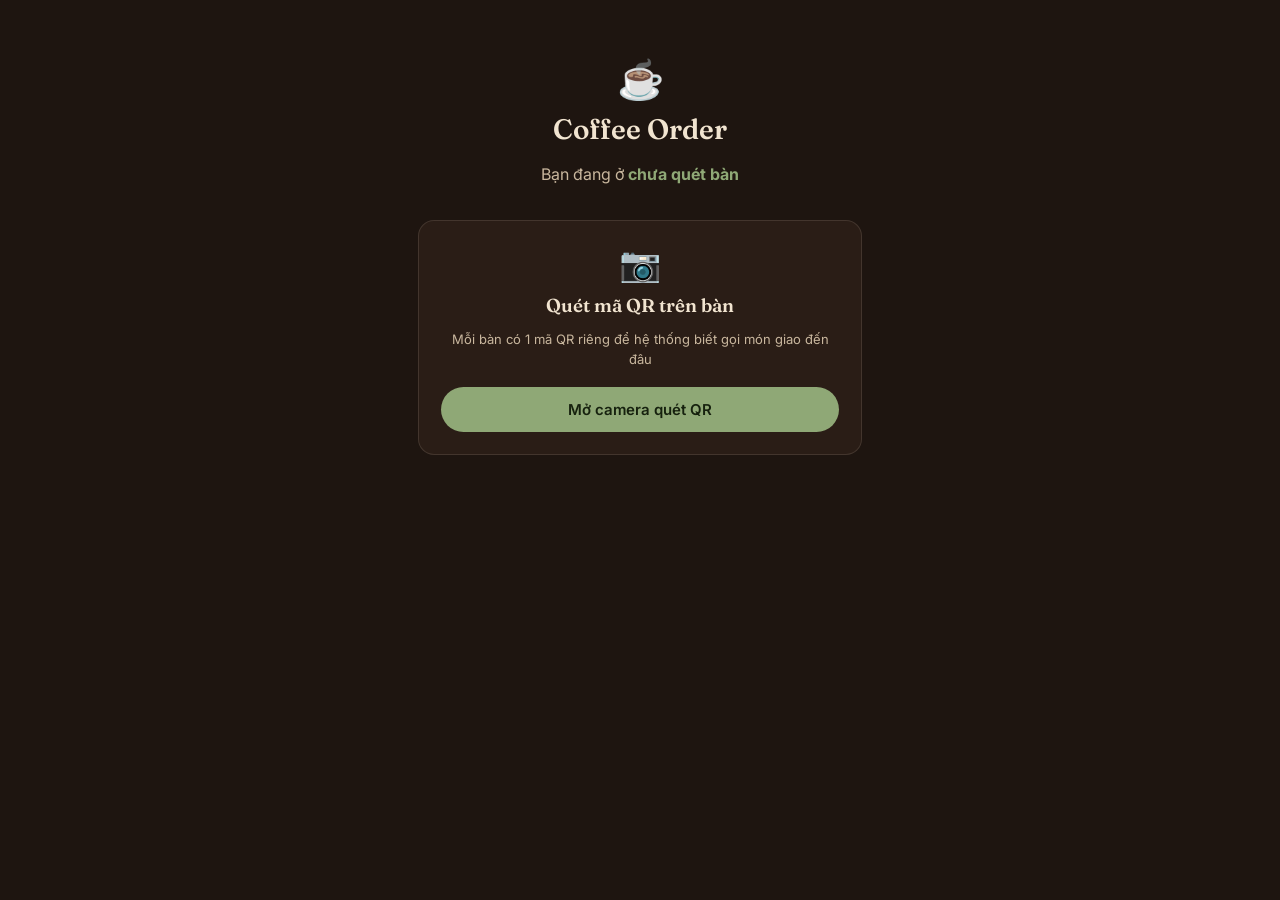
<file: index.html>
<!DOCTYPE html>
<html lang="vi">
<head>
<meta charset="UTF-8">
<meta name="viewport" content="width=device-width, initial-scale=1.0">
<title>Coffee Order — Chào mừng</title>
<link rel="preconnect" href="https://fonts.googleapis.com">
<link href="https://fonts.googleapis.com/css2?family=Fraunces:wght@500;600;700&family=Inter:wght@400;500;600;700&family=JetBrains+Mono:wght@400;600&display=swap" rel="stylesheet">
<link rel="stylesheet" href="style.css">
</head>
<body style="padding-bottom:0;">
  <div class="wrap" style="padding-top:56px;">
    <div style="text-align:center; margin-bottom:34px;">
      <div style="font-size:38px; margin-bottom:10px;">☕</div>
      <h1 style="font-size:28px;">Coffee Order</h1>
      <p id="table-line">Bạn đang ở <strong id="table-num" style="color:var(--sage);">chưa quét bàn</strong></p>
    </div>

    <!-- Trạng thái CHƯA có bàn: bắt buộc quét QR trước -->
    <div id="no-table-block" style="background:var(--surface); border:1px solid var(--line); border-radius:16px; padding:22px; text-align:center; display:none;">
      <div style="font-size:34px; margin-bottom:10px;">📷</div>
      <h3 style="margin-bottom:4px;">Quét mã QR trên bàn</h3>
      <p style="font-size:13px; margin-bottom:18px;">Mỗi bàn có 1 mã QR riêng để hệ thống biết gọi món giao đến đâu</p>
      <a href="scan.html" class="btn btn-primary btn-block" style="text-decoration:none;">Mở camera quét QR</a>
    </div>

    <!-- Trạng thái ĐÃ có bàn: cho đăng nhập SĐT -->
    <div id="has-table-block" style="display:none;">
      <div style="background:var(--surface); border:1px solid var(--line); border-radius:16px; padding:22px;">
        <h3 style="margin-bottom:4px;">Nhập số điện thoại</h3>
        <p style="font-size:13px; margin-bottom:18px;">Để lưu lịch sử đơn và tích điểm cho lần sau</p>
        <div class="field">
          <label for="phone">Số điện thoại</label>
          <input type="tel" id="phone" placeholder="09xxxxxxxx" inputmode="numeric">
        </div>
        <button class="btn btn-primary btn-block" id="login-btn">Tiếp tục</button>
        <button class="btn btn-outline btn-block" id="skip-btn" style="margin-top:10px;">Bỏ qua, xem menu luôn</button>
      </div>
      <p style="text-align:center; margin-top:14px;">
        <a href="scan.html" style="color:var(--cream-dim); font-size:13px;">Quét lại mã QR (đổi bàn)</a>
      </p>
      <p id="welcome-back" style="text-align:center; margin-top:10px; font-size:13px; display:none;"></p>
    </div>
  </div>

<script src="app.js"></script>
<script>
  const table = getTable();
  const noTableBlock = document.getElementById('no-table-block');
  const hasTableBlock = document.getElementById('has-table-block');

  if (!table) {
    document.getElementById('table-num').textContent = 'chưa quét bàn';
    noTableBlock.style.display = 'block';
  } else {
    document.getElementById('table-num').textContent = 'Bàn ' + table;
    hasTableBlock.style.display = 'block';

    const existing = getUser();
    if (existing) {
      document.getElementById('phone').value = existing.phone;
      const w = document.getElementById('welcome-back');
      w.style.display = 'block';
      w.innerHTML = `Chào mừng trở lại! Bạn đang có <strong style="color:var(--crema)">${existing.points || 0} điểm</strong>.`;
    }
  }

  function isValidPhone(v) { return /^0\d{9}$/.test(v.trim()); }

  document.getElementById('login-btn').addEventListener('click', () => {
    const phone = document.getElementById('phone').value.trim();
    if (!isValidPhone(phone)) { showToast('Số điện thoại chưa đúng định dạng'); return; }
    const prev = getUser();
    const user = (prev && prev.phone === phone) ? prev : { phone, points: 0 };
    setUser(user);
    location.href = 'menu.html';
  });

  document.getElementById('skip-btn').addEventListener('click', () => {
    location.href = 'menu.html';
  });
</script>
</body>
</html>
</file>
<file: style.css>
:root {
  --espresso: #1E1510;
  --surface: #2A1D16;
  --surface-2: #33241A;
  --cream: #F1E4D0;
  --cream-dim: #C9B79E;
  --sage: #8FA876;
  --sage-dim: #6E8459;
  --crema: #D4A24C;
  --line: rgba(241, 228, 208, 0.12);
  --radius: 14px;
  --font-display: 'Fraunces', serif;
  --font-body: 'Inter', sans-serif;
  --font-mono: 'JetBrains Mono', monospace;
}

* { box-sizing: border-box; }

body {
  margin: 0;
  background: var(--espresso);
  color: var(--cream);
  font-family: var(--font-body);
  min-height: 100vh;
  padding-bottom: 88px;
}

.wrap { max-width: 480px; margin: 0 auto; padding: 20px 18px 12px; }

/* Header */
.topbar {
  display: flex; align-items: center; justify-content: space-between;
  padding: 16px 18px; border-bottom: 1px solid var(--line);
  position: sticky; top: 0; background: var(--espresso); z-index: 10;
}
.topbar .brand { font-family: var(--font-display); font-size: 22px; font-weight: 600; letter-spacing: 0.3px; }
.topbar .table-tag {
  font-family: var(--font-mono); font-size: 12px; color: var(--sage);
  border: 1px solid var(--sage-dim); padding: 4px 10px; border-radius: 999px;
}
.topbar .points {
  font-family: var(--font-mono); font-size: 12px; color: var(--crema);
}

h1, h2, h3 { font-family: var(--font-display); font-weight: 600; margin: 0 0 6px; }
p { color: var(--cream-dim); line-height: 1.5; }

/* Buttons */
.btn {
  display: inline-flex; align-items: center; justify-content: center; gap: 8px;
  font-family: var(--font-body); font-weight: 600; font-size: 15px;
  padding: 13px 20px; border-radius: 999px; border: none; cursor: pointer;
  transition: transform .15s ease, opacity .15s ease;
}
.btn:active { transform: scale(0.97); }
.btn-primary { background: var(--sage); color: #16210E; }
.btn-primary:hover { opacity: .92; }
.btn-outline { background: transparent; color: var(--cream); border: 1px solid var(--line); }
.btn-block { width: 100%; }
.btn:disabled { opacity: .4; cursor: not-allowed; }

/* Inputs */
.field { margin-bottom: 16px; }
.field label { display: block; font-size: 13px; color: var(--cream-dim); margin-bottom: 6px; }
.field input {
  width: 100%; padding: 13px 14px; border-radius: 10px; border: 1px solid var(--line);
  background: var(--surface); color: var(--cream); font-family: var(--font-body); font-size: 15px;
}
.field input:focus { outline: none; border-color: var(--sage); }

/* Category chips */
.cat-row { display: flex; gap: 8px; overflow-x: auto; padding: 14px 0 18px; scrollbar-width: none; }
.cat-row::-webkit-scrollbar { display: none; }
.chip {
  flex: 0 0 auto; padding: 8px 16px; border-radius: 999px; font-size: 13px; font-weight: 600;
  background: var(--surface); color: var(--cream-dim); border: 1px solid var(--line); cursor: pointer; white-space: nowrap;
}
.chip.active { background: var(--sage); color: #16210E; border-color: var(--sage); }

/* Product card */
.product {
  display: flex; gap: 14px; align-items: center;
  padding: 14px; border-radius: var(--radius); background: var(--surface);
  border: 1px solid var(--line); margin-bottom: 10px;
}
.product .icon {
  width: 52px; height: 52px; border-radius: 12px; background: var(--surface-2);
  display: flex; align-items: center; justify-content: center; font-size: 24px; flex-shrink: 0;
}
.product .info { flex: 1; min-width: 0; }
.product .info h3 { font-size: 16px; margin-bottom: 2px; }
.product .info .desc { font-size: 12.5px; color: var(--cream-dim); margin-bottom: 6px; }
.product .price { font-family: var(--font-mono); color: var(--crema); font-size: 14px; }
.product .add-btn {
  width: 34px; height: 34px; border-radius: 50%; border: none; background: var(--sage);
  color: #16210E; font-size: 18px; font-weight: 700; cursor: pointer; flex-shrink: 0;
}

/* Qty stepper */
.qty {
  display: flex; align-items: center; gap: 10px; background: var(--surface-2);
  border-radius: 999px; padding: 4px;
}
.qty button {
  width: 26px; height: 26px; border-radius: 50%; border: none; background: var(--espresso);
  color: var(--cream); font-size: 15px; cursor: pointer;
}
.qty span { font-family: var(--font-mono); font-size: 13px; min-width: 14px; text-align: center; }

/* Cart line item */
.cart-item {
  display: flex; justify-content: space-between; align-items: center;
  padding: 14px 0; border-bottom: 1px solid var(--line);
}
.cart-item .name { font-size: 15px; font-weight: 600; }
.cart-item .unit { font-family: var(--font-mono); font-size: 12px; color: var(--cream-dim); }
.cart-item .line-total { font-family: var(--font-mono); font-size: 14px; color: var(--crema); min-width: 78px; text-align: right; }

/* Summary */
.summary-row { display: flex; justify-content: space-between; padding: 6px 0; font-size: 14px; color: var(--cream-dim); }
.summary-row.total { font-size: 18px; font-weight: 700; color: var(--cream); padding-top: 12px; border-top: 1px solid var(--line); margin-top: 6px; }
.summary-row.total .val { font-family: var(--font-mono); color: var(--crema); }

/* Sticky bottom bar */
.bottombar {
  position: fixed; bottom: 0; left: 0; right: 0; background: var(--surface);
  border-top: 1px solid var(--line); padding: 12px 18px; z-index: 20;
}
.bottombar .inner { max-width: 480px; margin: 0 auto; display: flex; align-items: center; gap: 12px; }
.bottombar .cart-info { flex: 1; }
.bottombar .cart-info .count { font-size: 12px; color: var(--cream-dim); }
.bottombar .cart-info .amount { font-family: var(--font-mono); font-size: 16px; color: var(--crema); font-weight: 700; }

/* Nav tabs (bottom, for tracking/menu switch) */
.tabbar {
  position: fixed; bottom: 0; left: 0; right: 0; background: var(--surface);
  border-top: 1px solid var(--line); display: flex; z-index: 20;
}
.tabbar a {
  flex: 1; text-align: center; padding: 12px 0 10px; font-size: 11px; color: var(--cream-dim);
  text-decoration: none; font-weight: 600;
}
.tabbar a .ic { font-size: 18px; display: block; margin-bottom: 2px; }
.tabbar a.active { color: var(--sage); }

/* Order ticket / stamp trail (signature element) */
.ticket {
  background: var(--surface); border: 1px solid var(--line); border-radius: var(--radius);
  padding: 16px; margin-bottom: 14px;
}
.ticket .head { display: flex; justify-content: space-between; align-items: baseline; margin-bottom: 12px; }
.ticket .code { font-family: var(--font-mono); font-size: 13px; color: var(--cream-dim); }
.ticket .table { font-family: var(--font-mono); font-size: 12px; color: var(--sage); }

.stamp-trail { display: flex; align-items: center; margin: 14px 0 10px; }
.stamp {
  width: 30px; height: 30px; border-radius: 50%; border: 2px solid var(--line);
  display: flex; align-items: center; justify-content: center; font-size: 14px;
  color: var(--cream-dim); background: var(--espresso); flex-shrink: 0;
}
.stamp.done { border-color: var(--sage); background: var(--sage); color: #16210E; }
.stamp.current { border-color: var(--crema); color: var(--crema); animation: pulse 1.4s infinite; }
.stamp-line { flex: 1; height: 2px; background: var(--line); }
.stamp-line.done { background: var(--sage); }
@keyframes pulse { 0%,100% { box-shadow: 0 0 0 0 rgba(212,162,76,.35);} 50% { box-shadow: 0 0 0 6px rgba(212,162,76,0);} }
.stamp-labels { display: flex; justify-content: space-between; font-size: 10px; color: var(--cream-dim); margin-bottom: 4px; }
.stamp-labels span { flex: 1; text-align: center; }

.empty-state { text-align: center; padding: 60px 20px; color: var(--cream-dim); }
.empty-state .ic { font-size: 40px; margin-bottom: 12px; }

.toast {
  position: fixed; top: 14px; left: 50%; transform: translateX(-50%);
  background: var(--sage); color: #16210E; padding: 10px 18px; border-radius: 999px;
  font-size: 13px; font-weight: 600; z-index: 50; opacity: 0; pointer-events: none;
  transition: opacity .25s ease, top .25s ease;
}
.toast.show { opacity: 1; top: 24px; }
</file>
